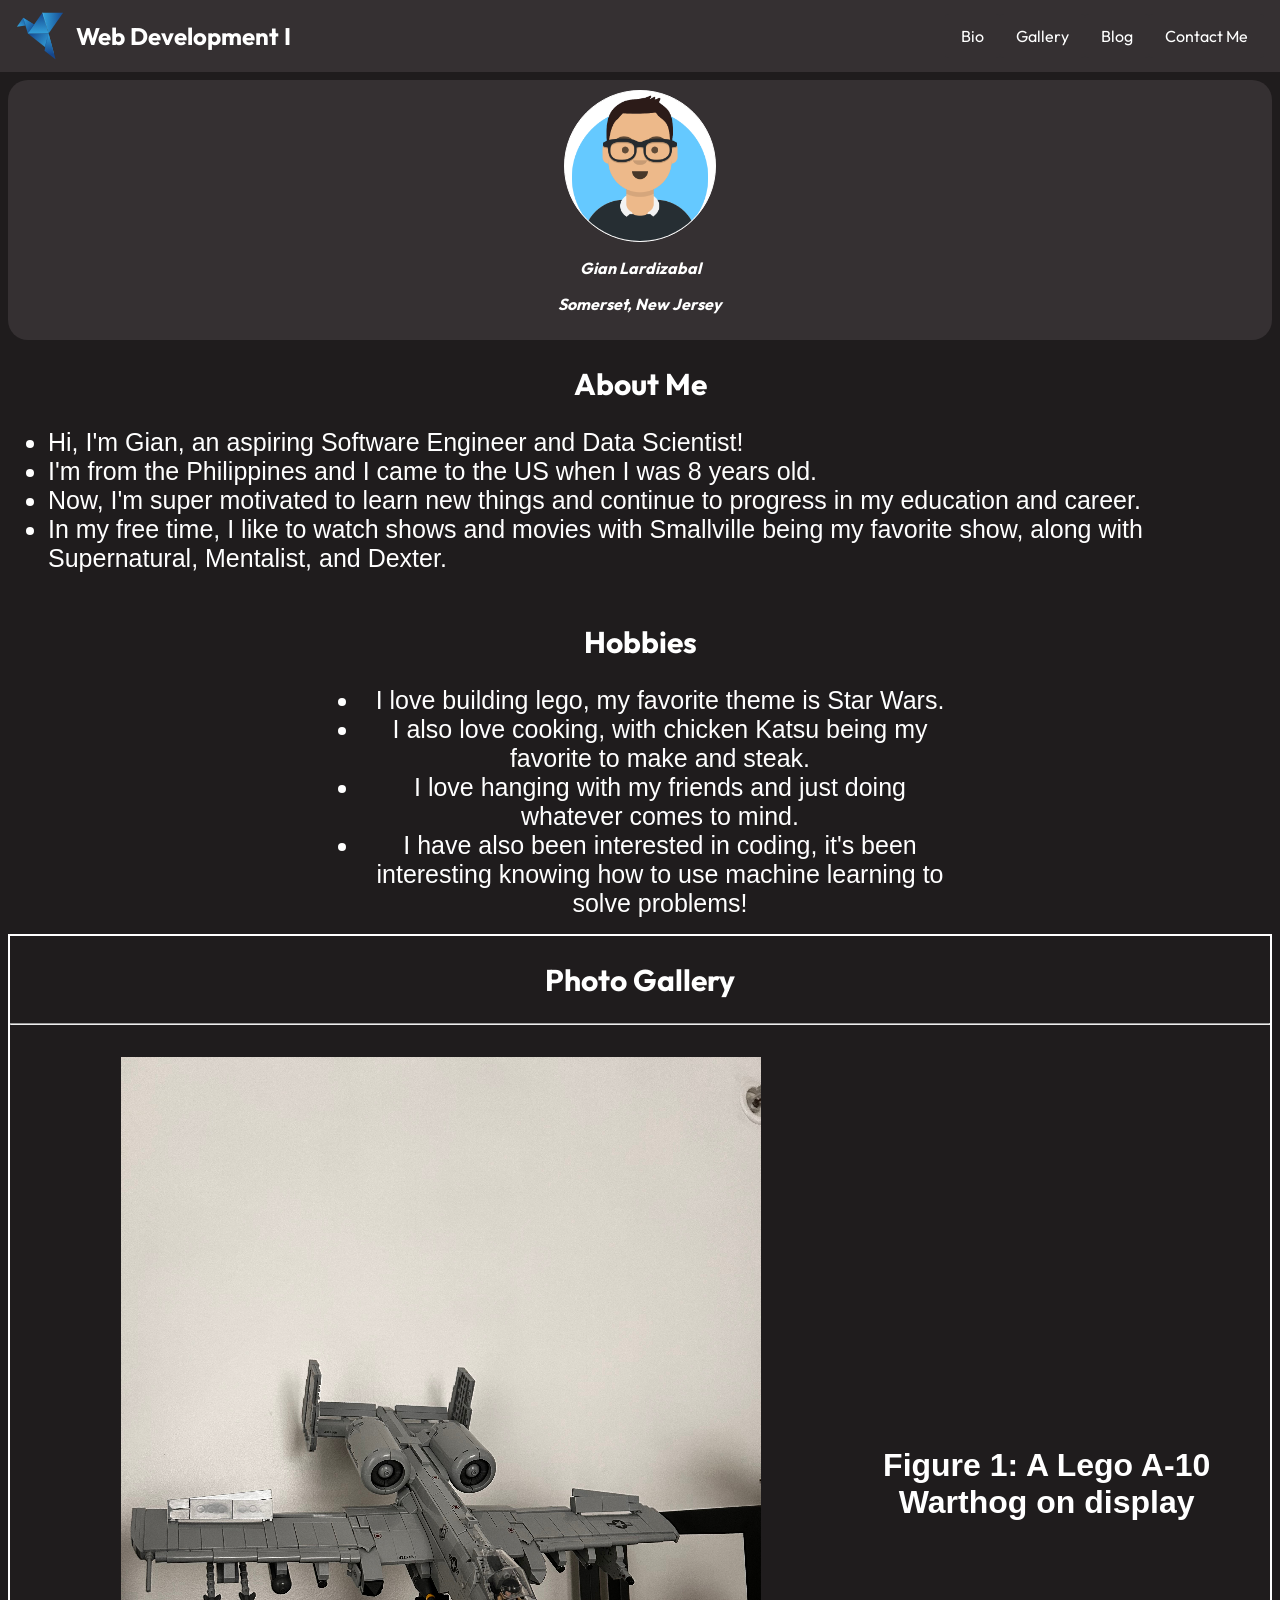
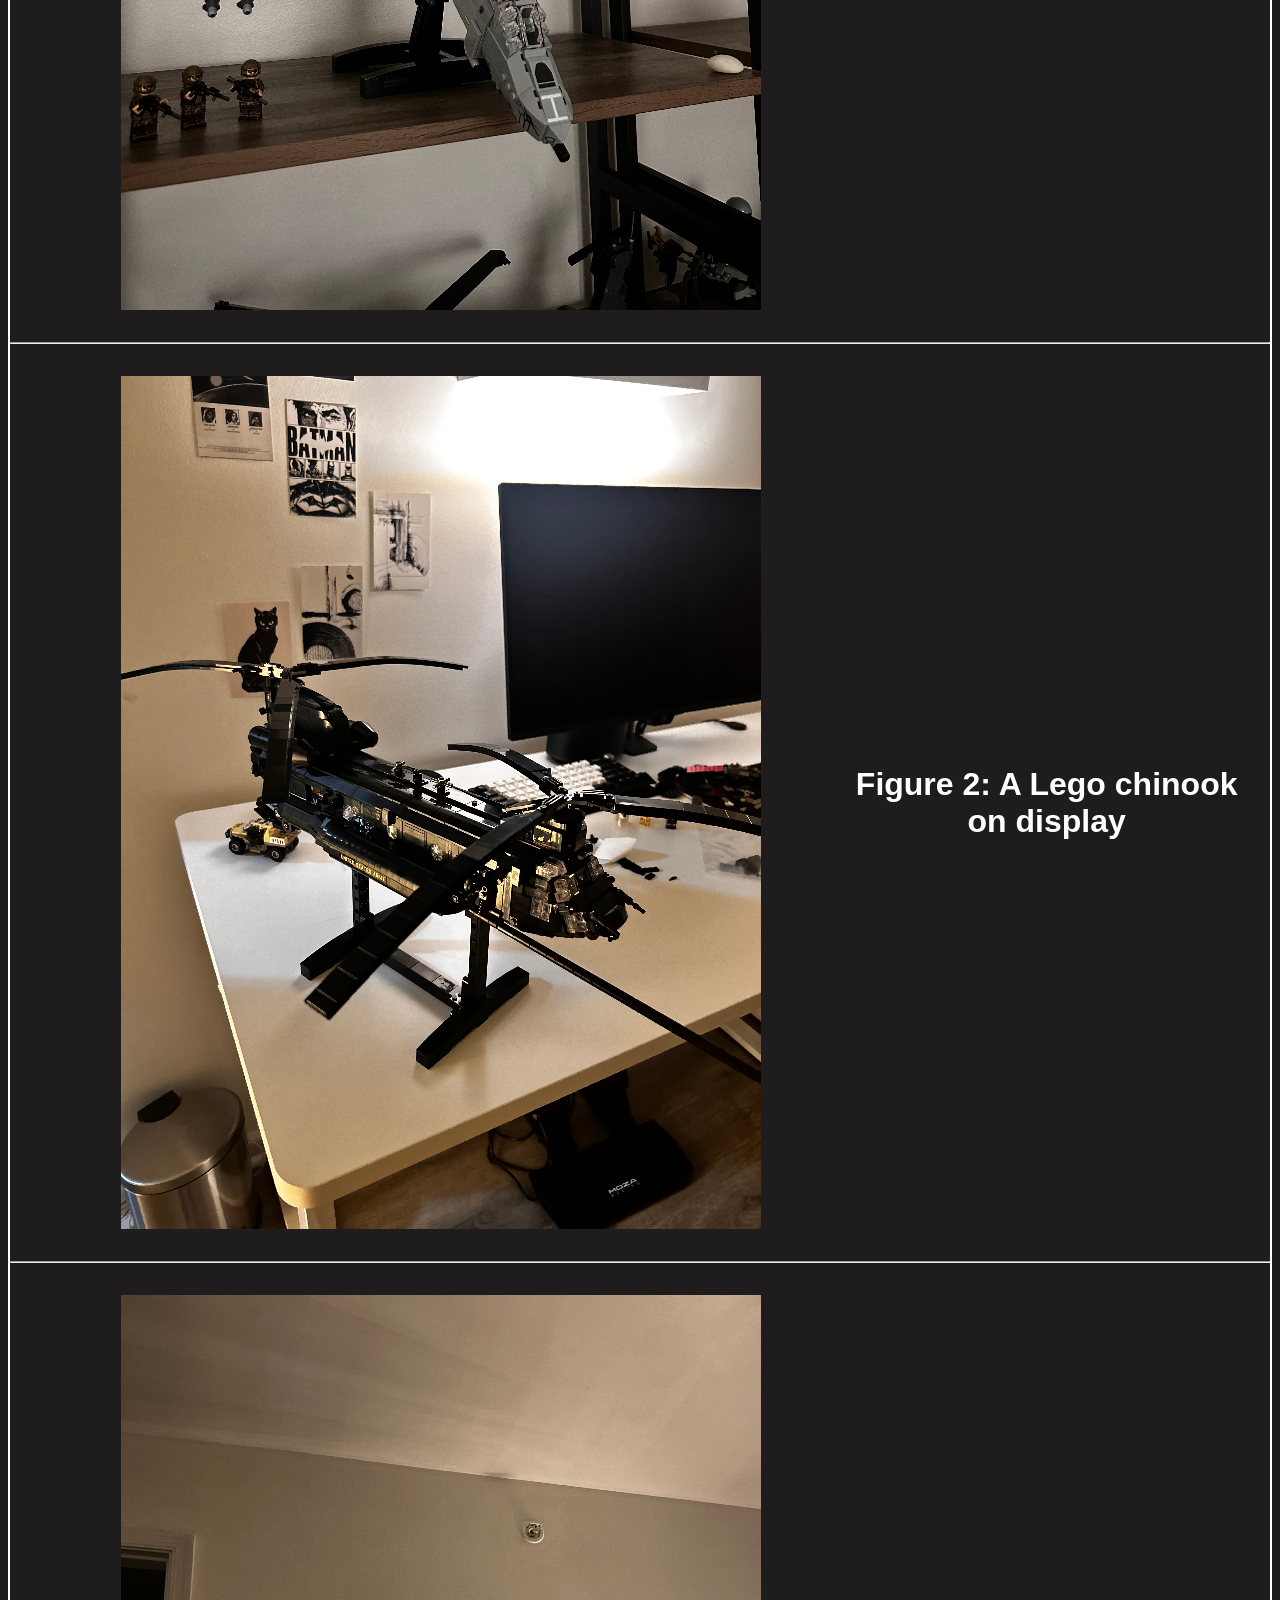
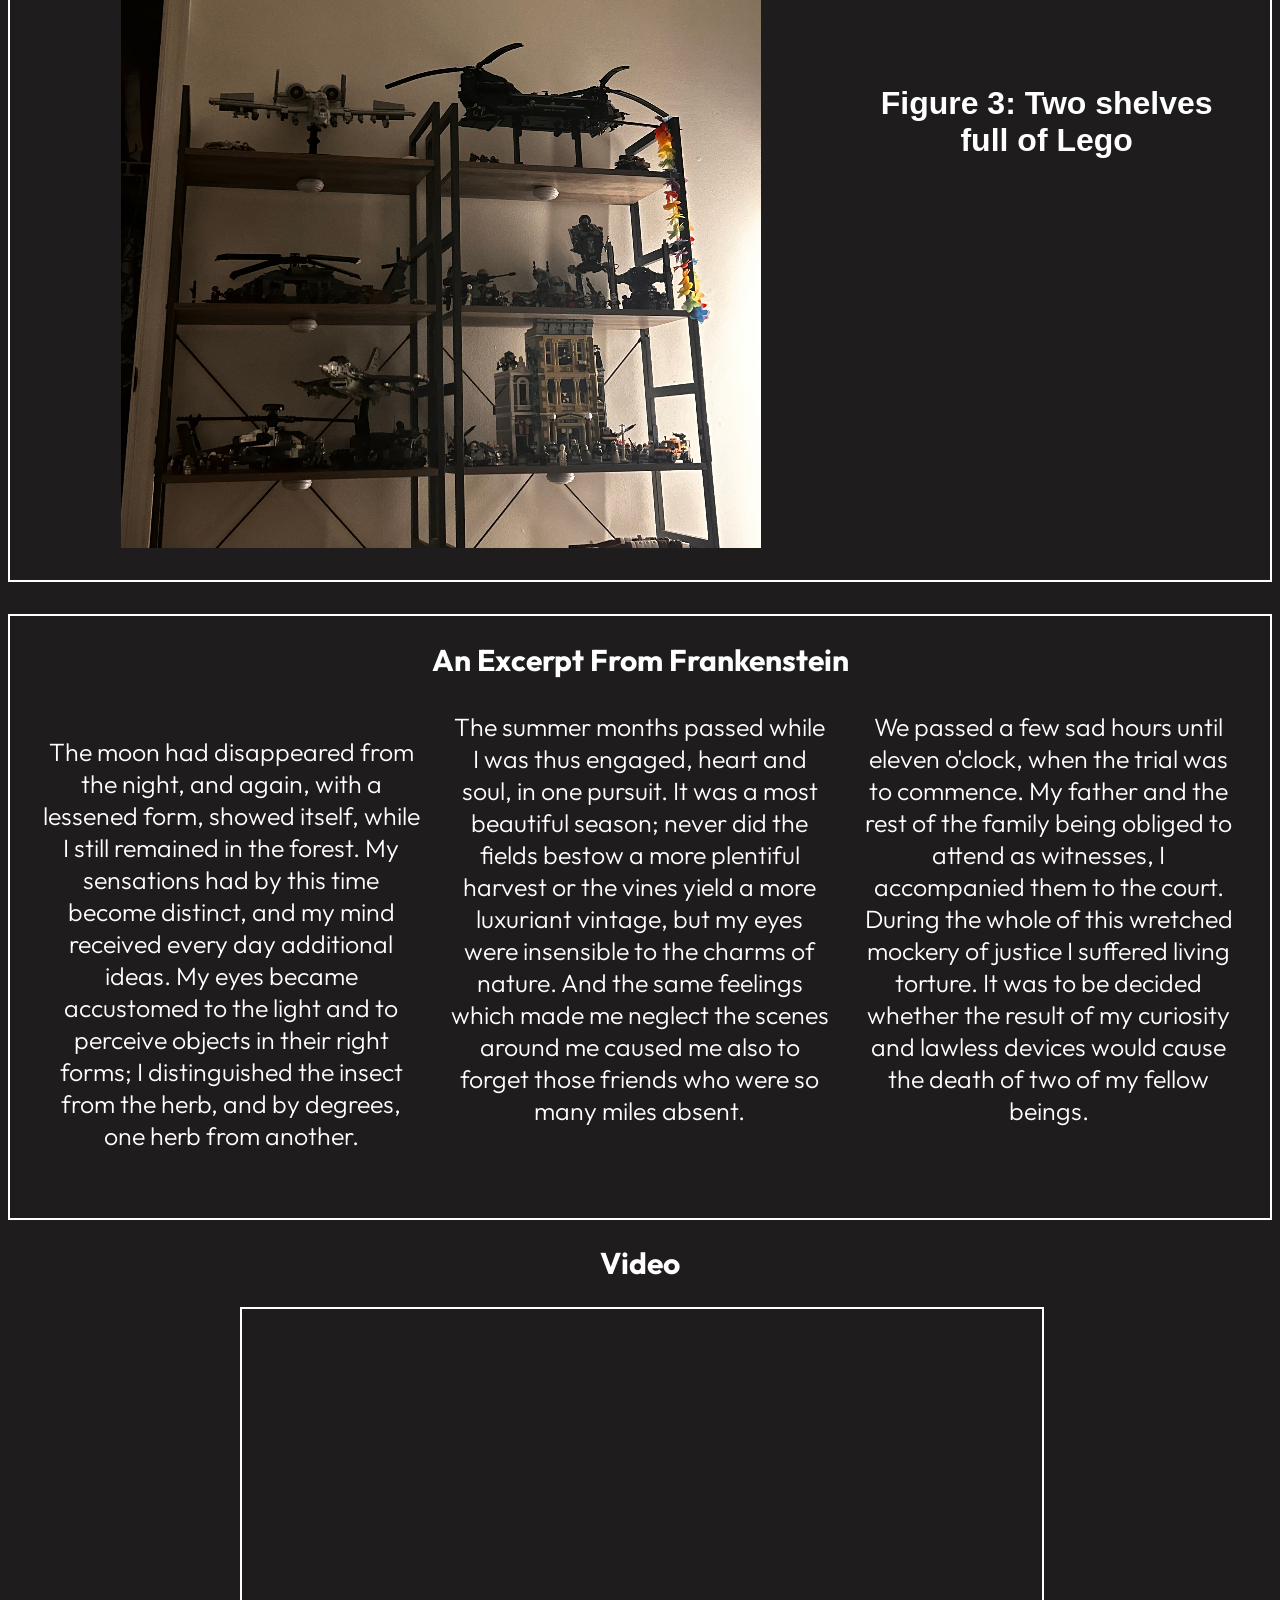
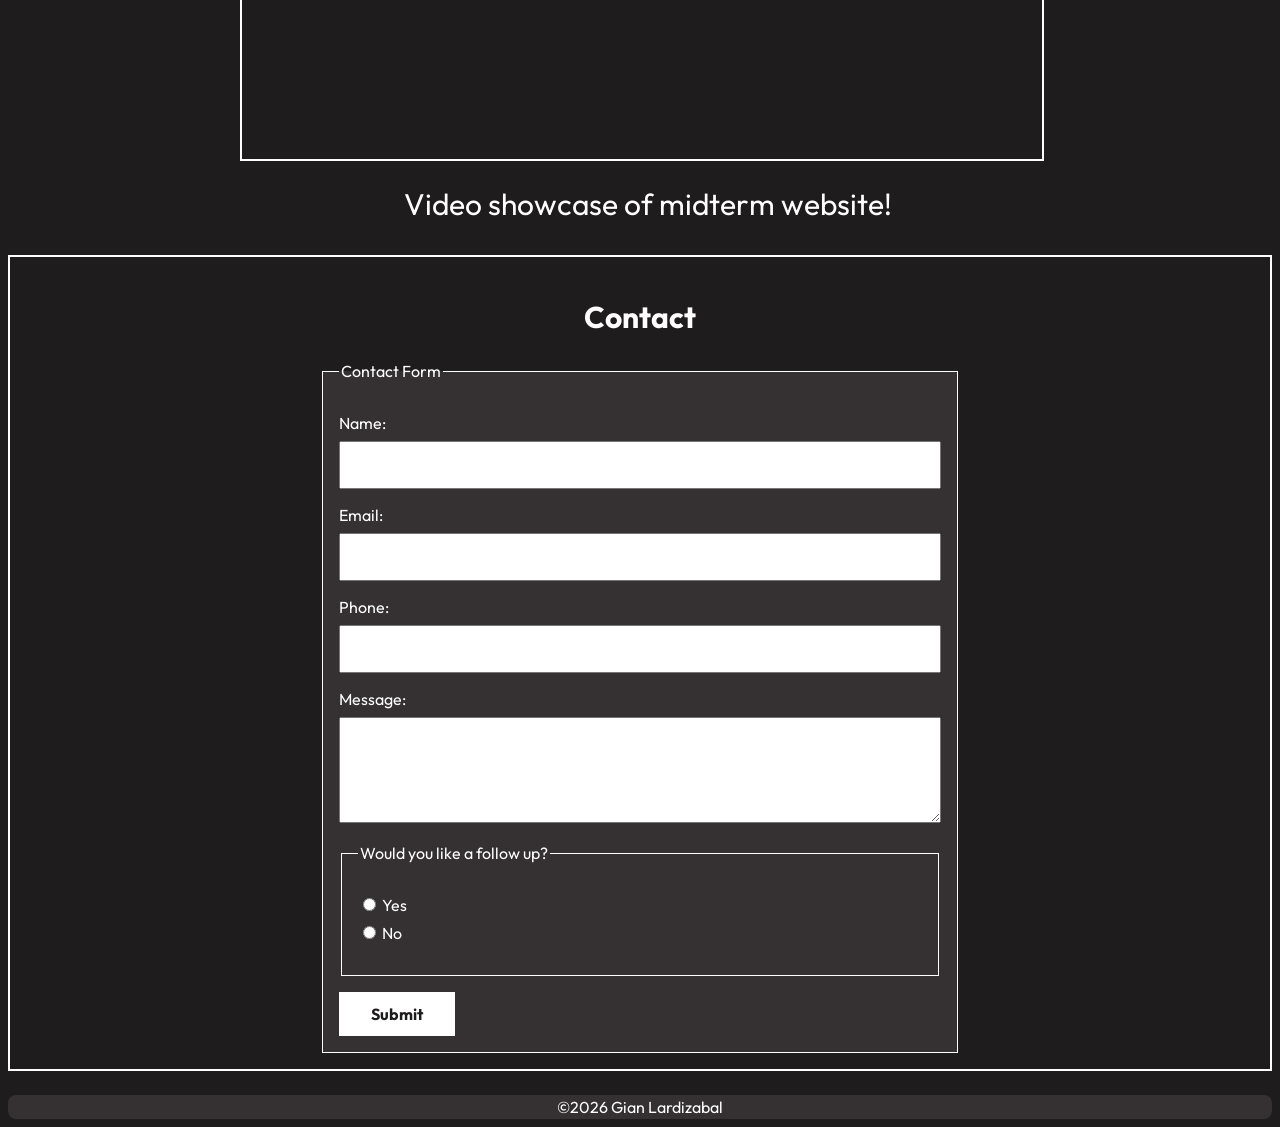
<file: index.html>
<!DOCTYPE html>
<html lang="en">

<head>
    <meta charset="UTF-8">
    <meta name="viewport" content="width=device-width, initial-scale=1.0">
    <title>About Me</title>
    <link href="https://fonts.googleapis.com/css2?family=Outfit:wght@300;400;500;700&display=swap" rel="stylesheet">
    <link rel="stylesheet" href="css/styles.css">
    <link rel="stylesheet" href="css/nav.css">
</head>

<body>
    <header>
        <nav class="navbar">
            <div class="logo">
                <img src="images/bob.svg" alt="Picture of bird origami">
                <h1>Web Development I</h1>
            </div>
            <div class="navbar-links">
                <ul>
                    <li><a class="nav-links" href="#bio">Bio</a></li>
                    <li><a class="nav-links" href="#images">Gallery</a></li>
                    <li><a class="nav-links" href="#lit">Blog</a></li>
                    <li><a class="nav-links" href="#contact">Contact Me</a></li>
                </ul>
            </div>
        </nav>
    </header>
    <main>
        <section id="hero">
            <!-- Hero Section: Shows profile pic, name & location-->
            <img src="images/avataaars.png" alt="Avatar picture of me!">

            <div>
                <p> Gian Lardizabal</p>
                <p> Somerset, New Jersey </p>

            </div>
            <!-- End of hero section-->
        </section>
        <section id="bio">
            <!-- About Section: Shows more information about me -->
            <div>
                <h2> About Me </h2>
                <ul>
                    <li> Hi, I'm Gian, an aspiring Software Engineer and Data Scientist!
                    </li>
                    <li> I'm from the Philippines and I came to the US when I was 8 years old. </li>
                    <li> Now, I'm super motivated to learn new things and continue to progress in my education and
                        career. </li>
                    <li> In my free time, I like to watch shows and movies with Smallville being my favorite show, along
                        with Supernatural, Mentalist, and Dexter. </li>
                </ul>
            </div>
        </section>

        <section id="hobbies">
            <div class="flex-container">
                <h2> Hobbies </h2>
                <ul>
                    <li>I love building lego, my favorite theme is Star Wars.</li>
                    <li> I also love cooking, with chicken Katsu being my favorite to make and steak. </li>
                    <li> I love hanging with my friends and just doing whatever comes to mind. </li>
                    <li> I have also been interested in coding, it's been interesting knowing how to use machine
                        learning to solve problems!</li>
                </ul>
            </div>
        </section>
        <section id="images">
            <h2> Photo Gallery </h2>
            <hr>
            <figure>
                <img src="images/warthog-640w.jpg" alt="Lego A-10 on a shelf angling down (attack mode)">
                <figcaption>Figure 1: A Lego A-10 Warthog on display</figcaption>
            </figure>
            <hr>
            <figure>
                <img src="images/chinook-640w.jpg" alt="A built Lego 160th Soar Chinook on a table">
                <figcaption>Figure 2: A Lego chinook on display</figcaption>
            </figure>
            <hr>
            <figure>
                <img src="images/lego-shelf-640w.jpg" alt="Low angle photo of two shelves containing Lego">
                <figcaption>Figure 3: Two shelves full of Lego</figcaption>
            </figure>
        </section>
        <article id="lit">
            <h2> An Excerpt From Frankenstein
                <div>
                    <p>The moon had disappeared from the night, and again, with a lessened form, showed itself,
                        while I still remained in the forest. My sensations had by this time become distinct,
                        and my mind received every day additional ideas. My eyes became accustomed to the
                        light and to perceive objects in their right forms; I distinguished the insect
                        from the herb, and by degrees, one herb from another.</p>

                    <p>The summer months passed while I was thus engaged, heart and soul, in one pursuit.
                        It was a most beautiful season; never did the fields bestow a more plentiful
                        harvest or the vines yield a more luxuriant vintage, but my eyes were insensible
                        to the charms of nature. And the same feelings which made me neglect the scenes
                        around me caused me also to forget those friends who were so many miles absent.</p>

                    <p>We passed a few sad hours until eleven o'clock, when the trial was to commence.
                        My father and the rest of the family being obliged to attend as witnesses,
                        I accompanied them to the court. During the whole of this wretched mockery of
                        justice I suffered living torture. It was to be decided whether the result of
                        my curiosity and lawless devices would cause the death of two of my fellow beings.</p>
            </h2>
            </div>
        </article>
        <section id="video">
            <h2> Video </h2>
            <figure>
                <iframe src="https://www.youtube.com/embed/6qPGTAeSwjs?si=HMOMcphROFac-kTv" title="YouTube video player"
                    frameborder="0"
                    allow="accelerometer; autoplay; clipboard-write; encrypted-media; gyroscope; picture-in-picture; web-share"
                    referrerpolicy="strict-origin-when-cross-origin" allowfullscreen></iframe>
                <figcaption> Video showcase of midterm website! </figcaption>
            </figure>
        </section>
        <section id="contact">
            <h2> Contact</h2>
            <form action="https://api.web3forms.com/submit" method="post">
                <input type="hidden" name="access_key" value="67c7987c-c521-48f6-aa23-9a31e0e58323">
                <input type="hidden" name="subject" value="New message from my About Me page">
                <input type="hidden" name="redirect"
                    value="https://rvcc-grid.github.io/fa26-about-me-gnaollol/thanks.html">
                <fieldset>
                    <legend> Contact Form </legend>
                    <p>
                        <label for="name"> Name: </label>
                        <input type="text" id="name" name="name" required>
                    </p>

                    <p>
                        <label for="email"> Email: </label>
                        <input type="email" id="email" name="email" required>
                    </p>

                    <p>
                        <label for="phone"> Phone: </label>
                        <input type="tel" id="phone" name="phone">
                    </p>

                    <p>
                        <label for="message"> Message: </label>
                        <textarea id="message" name="message" rows="4" required></textarea>
                    </p>

                    <fieldset>
                        <Legend> Would you like a follow up? </Legend>
                        <ul>
                            <li>
                                <input type="radio" id="followup-yes" name="followup" value="yes">
                                <label for="followup-yes">Yes</label>
                            </li>
                            <li>
                                <input type="radio" id="followup-no" name="followup" value="no">
                                <label for="followup-no">No</label>
                            </li>
                        </ul>
                    </fieldset>
                    <div data-class="h-captcha" data-captcha="true"></div>
                    <button type="submit">Submit</button>
                </fieldset>
            </form>
        </section>
    </main>
    <footer> ©2026 Gian Lardizabal </footer>

    <script src="https://web3forms.com/client/script.js" async defer></script>
</body>

</html>
</file>
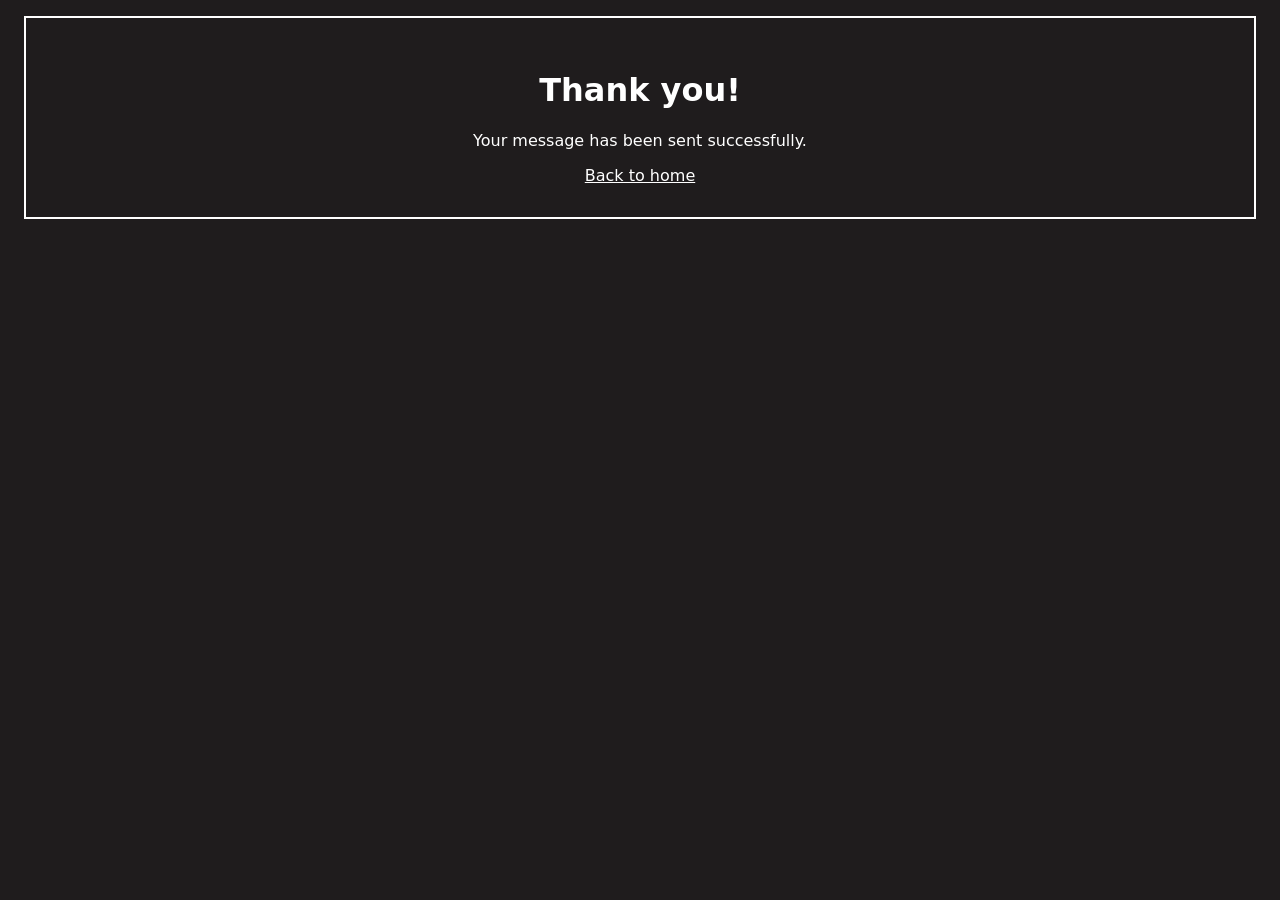
<file: thanks.html>
<!DOCTYPE html>
<html lang="en">
    <head>
        <meta charset="UTF-8">
        <meta name="viewport" content="width=device-width, initial-scale=1.0">
        <title> Thank you for contacting! </title>
        <link rel="stylesheet" href="css/styles.css">
    </head>
    <header id="thanks">
            <h1> Thank you!</h1>
            <p> Your message has been sent successfully. </p>
            <a href="index.html"> Back to home </a>
    </header>
    </body>
</html>
</file>
<file: css/styles.css>
body {
    font-family: "Outfit",system-ui,sans-serif;
    background-color: #1f1c1d;
}

h1{
    text-align: center;
    color:white;
}

footer {
    font-family: "Outfit",system-ui,sans-serif;
    text-align: center;
    padding: 2px;
    border-radius:8px;
    background-color:#353032;
    color: white;
}
#hero {
    
    background-color: #353032;
    color: white;
    text-align:center;
    font-weight: bolder;
    font-style: italic;
    padding: 10px;
    border-radius: 20px;
}

#hero img {
    width:150px;
    height: 150px;
    border: 1px solid white;
    border-radius: 50%;
    background-color: white;
    object-fit: cover;
}

#hobbies{
    display: flex; 
    flex-direction: column;
    align-items: center;
    font-family: sans-serif;
    color: white;
    text-align: center;
    font-weight: 600;
    font-size: 50px;
    margin-bottom: 1rem;
}

.flex-container {
    display: flex;
    flex-direction: column;
    align-items: center;
    max-width: 40rem;
    padding: 0 1rem;
    font-family: sans-serif;
    color:white;
}

#hobbies ul {
    margin: 0;
}

h2 {
    font-family: "Outfit",system-ui,sans-serif;
    text-align: center;
    font-size: 30px;
    color: white;
    margin: 0.5rem0;
}

#bio {
    font-family: sans-serif;
    font-weight: 300;
    font-size: 25px;
    color: white;
    text-align: left;
}

img {
    display: block;
    margin-left: auto;
    margin-right: auto;
}

#hobbies {
    font-family: sans-serif;
    font-weight: 300;
    font-size: 25px;
    color: white;
}

#images {
    border: 2px solid rgb(255, 255, 255);
    margin-bottom: 2rem;
}

#images figure {
    text-align: center;
    font-size: 15px;
    color: white;
    font-family: sans-serif;
    font-weight: 600;
}

#images img {
    max-width:100%;
}
#lit {
    border: 2px solid white;
}

#lit div {
    padding: 2rem;
    max-width: 40rem;
    margin: 0 auto;
}

#lit h2 {
    font-family:"Outfit",system-ui,sans-serif; 
    font-size: 30px;
    color: white;
}

#lit div p{
    font-size: 25px;
    font-weight: 300;
}

#video figure{
    display: block; 
    max-width: 50rem;
    margin: 0 auto 2rem auto;
    padding: 0 1rem;
    aspect-ratio: auto;
}

#video iframe{
    display: block;
    width: 100%;
    height: auto;
    aspect-ratio: 16/9;
    border: 2px solid white;
}

#video figcaption{
    color: white;
    text-align: center;
    margin-top: 1.5rem;
    font-size: 30px;
    font-weight: 400;
}

@media screen and (min-width: 60em){
    figure {
        display: grid; 
        grid-template-columns: 2fr 1fr;
        margin: 2rem;
    }

    figcaption {
        display: flex;
        justify-content: center;
        align-items: center;
        font-size: 2rem;
        margin-left: 1rem;
    }

    #lit div {
        max-width: 100%;
        columns: 20rem;
    }
}

@media screen and (min-width: 100em){
    #images {
        display: grid;
        grid-template-columns: 1fr 1fr 1fr;
    }

    figcaption {
        margin-top: 1.2rem;
        font-size: 20px;
    }

    hr {
        display: none;

    }

    #images h2 {
        grid-column: 1/-1;
    }

    figure{
        display:block;
    }
}

/* Contact Form */
#contact{
    border: 2px solid white;
    color: white; 
    padding: 1rem;
    margin: 1rem 0;

}

#contact form {
    max-width: 40rem;
    margin: 0 auto;
}

#contact fieldset {
    background-color: #353032;
    border: 1px solid white;
    padding: 1rem;
    min-width: 0;
}

#contact label {
    display: block;
    margin-bottom: 0.5rem;
}

#contact input[type="text"],
#contact input[type="email"],
#contact input[type="tel"],
#contact textarea{
    width: 100%;
    padding: 0.75rem;
    box-sizing: border-box;
    font: inherit;
}

#contact textarea{
    resize: vertical;
}

#contact ul{
    list-style: none;
    padding: 0;
}

#contact li{
    margin-bottom: 0.5rem;
}

#contact li label{
    display: inline;
}

#contact button {
    background-color: white;
    color: #1f1c1d;
    border: none;
    padding: 0.75rem 2rem;
    margin-top: 1rem;
    font: inherit;
    font-weight: bold;
    cursor: pointer;
}

/* Thank you page */
#thanks{
    border: 2px solid white;
    color: white;
    text-align: center;
    padding: 2rem;
    margin: 1rem;
}

#thanks a{
    color: white;
}
</file>
<file: css/nav.css>
/* make scrolling smooth */
html {
    scroll-behavior: smooth;
}


/*
 get rid of padding & sizing on body so
 header is at top
*/
body {
    margin: 0;
    padding: 0;
}

/* add some padding back to rest of page */
main {
    padding: 0.5rem;
}

footer {
    margin: 0 0.5rem 0.5rem;
}

/* navbar */
.navbar {
    display: flex;
    flex-direction: column;
    align-items: center;
    gap: 0.5rem;
    padding: 0.75rem 1rem;
    background-color: #353032;
}

/* logo */
.logo {
    display: flex;
    align-items: center;
    gap: 0.75rem;
}

.logo img {
    width: 3rem;
    height: auto;
    margin: 0;
}

.logo h1 {
    margin: 0;
    font-size: 1.5rem;
}

/* navigation list */
.navbar-links {
    width: 100%;
}

.navbar-links ul {
    display: flex;
    flex-direction: column;
    margin: 0;
    padding: 0;
    list-style: none;
}

/*
 style all a tags in header
 and then on hover
*/
header .nav-links {
    display: block;
    padding: 0.75rem 1rem;
    border-radius: 0.25rem;
    background-color: #353032;
    color: white;
    text-align: center;
    text-decoration: none;
}

header .nav-links:hover,
header .nav-links:focus-visible {
    filter: invert(1);
}

header .nav-links:focus-visible {
    outline: 2px solid black;
    outline-offset: 2px;
}

/*
media query for non-mobile nav bar
min-width set to width of nav elements
such that no text wraps
*/
@media screen and (min-width: 60rem) {
    .navbar {
        flex-direction: row;
        justify-content: space-between;
    }

    .navbar-links {
        width: auto;
    }

    .navbar-links ul {
        flex-direction: row;
    }

}
</file>
